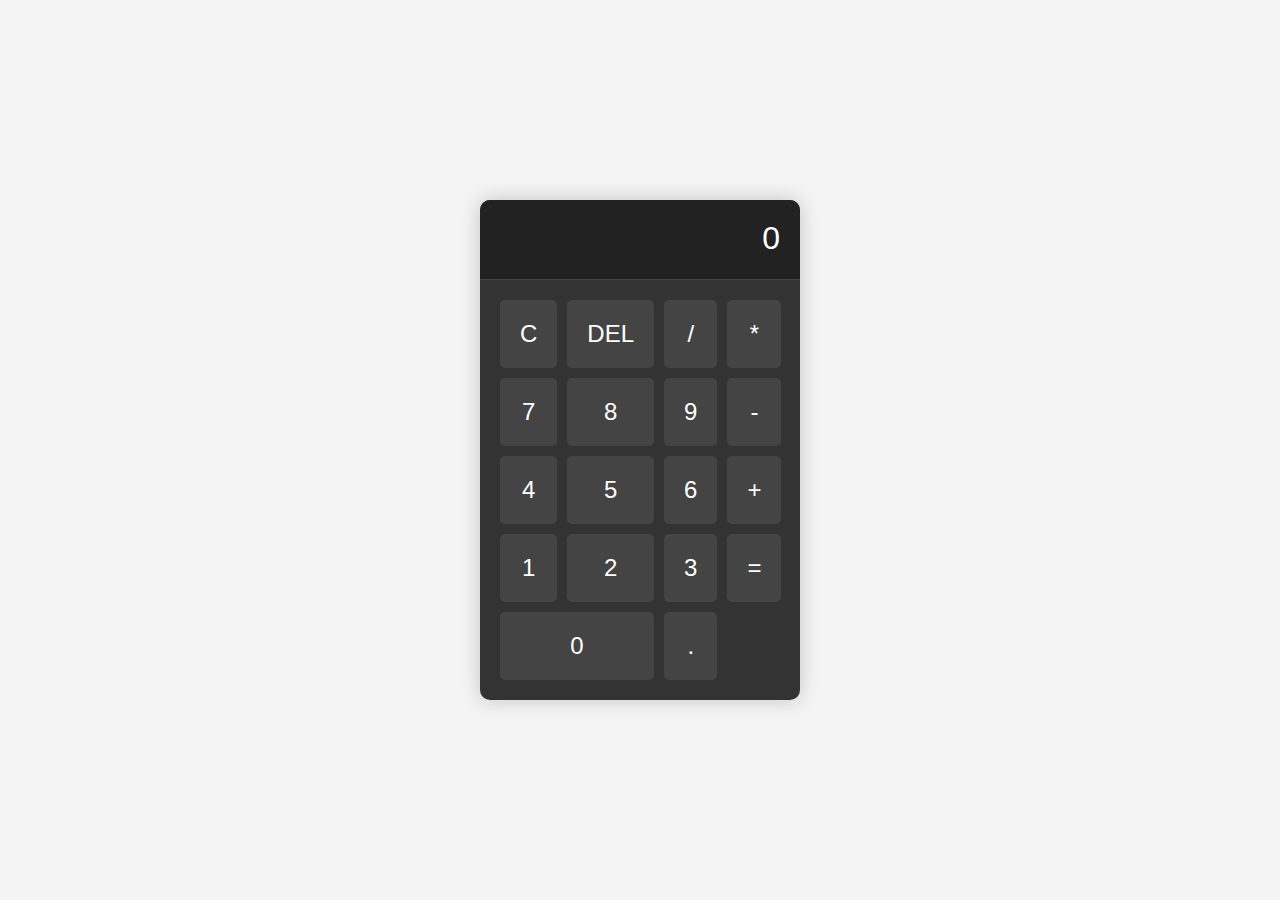
<file: CALCULATOR/index.html>
<!DOCTYPE html>
<html lang="en">
<head>
    <meta charset="UTF-8">
    <meta name="viewport" content="width=device-width, initial-scale=1.0">
    <title>Simple Calculator</title>
    <link rel="stylesheet" href="styles.css">
</head>
<body>
    <div class="calculator">
        <div id="display" class="display">0</div>
        <div class="buttons">
            <button class="btn" onclick="clearDisplay()">C</button>
            <button class="btn" onclick="deleteLast()">DEL</button>
            <button class="btn" onclick="appendOperator('/')">/</button>
            <button class="btn" onclick="appendOperator('*')">*</button>
            <button class="btn" onclick="appendNumber('7')">7</button>
            <button class="btn" onclick="appendNumber('8')">8</button>
            <button class="btn" onclick="appendNumber('9')">9</button>
            <button class="btn" onclick="appendOperator('-')">-</button>
            <button class="btn" onclick="appendNumber('4')">4</button>
            <button class="btn" onclick="appendNumber('5')">5</button>
            <button class="btn" onclick="appendNumber('6')">6</button>
            <button class="btn" onclick="appendOperator('+')">+</button>
            <button class="btn" onclick="appendNumber('1')">1</button>
            <button class="btn" onclick="appendNumber('2')">2</button>
            <button class="btn" onclick="appendNumber('3')">3</button>
            <button class="btn" onclick="calculateResult()">=</button>
            <button class="btn zero" onclick="appendNumber('0')">0</button>
            <button class="btn" onclick="appendDot()">.</button>
        </div>
    </div>
    <script src="script.js"></script>
</body>
</html>
</file>
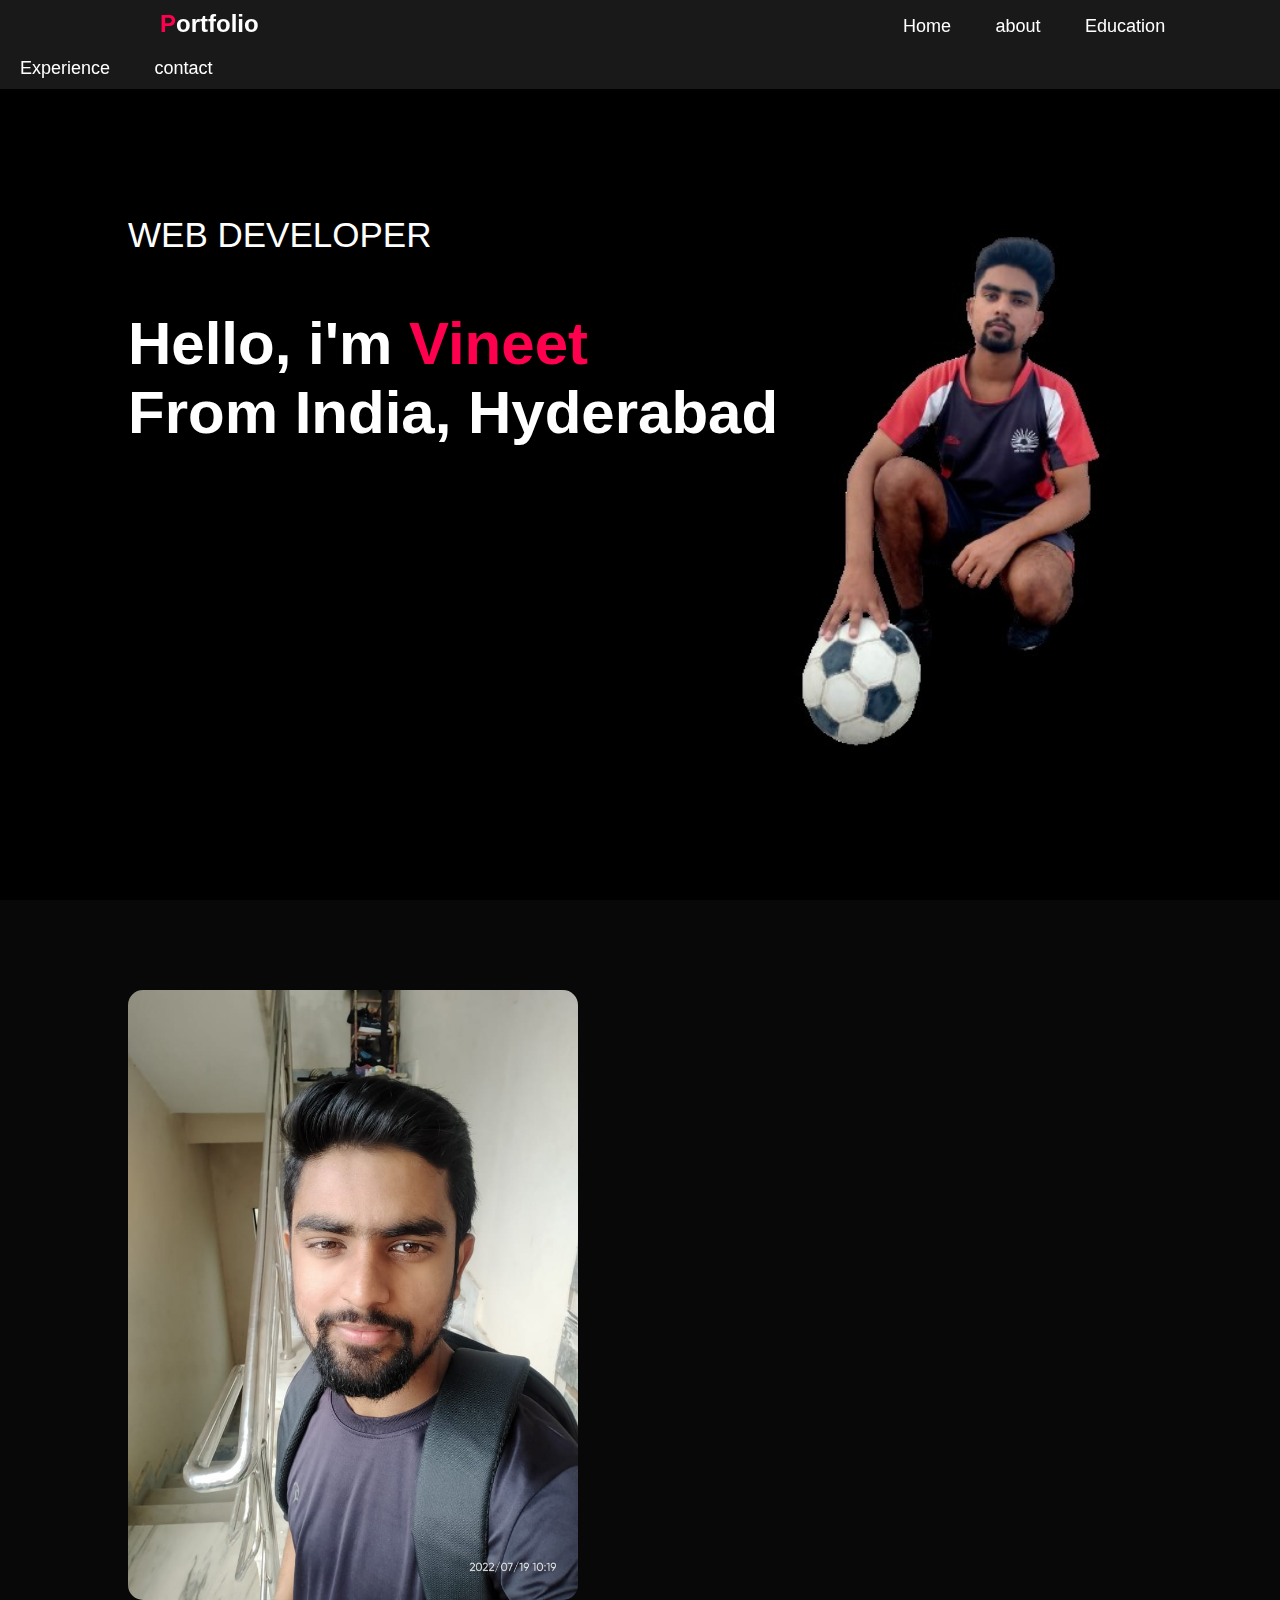
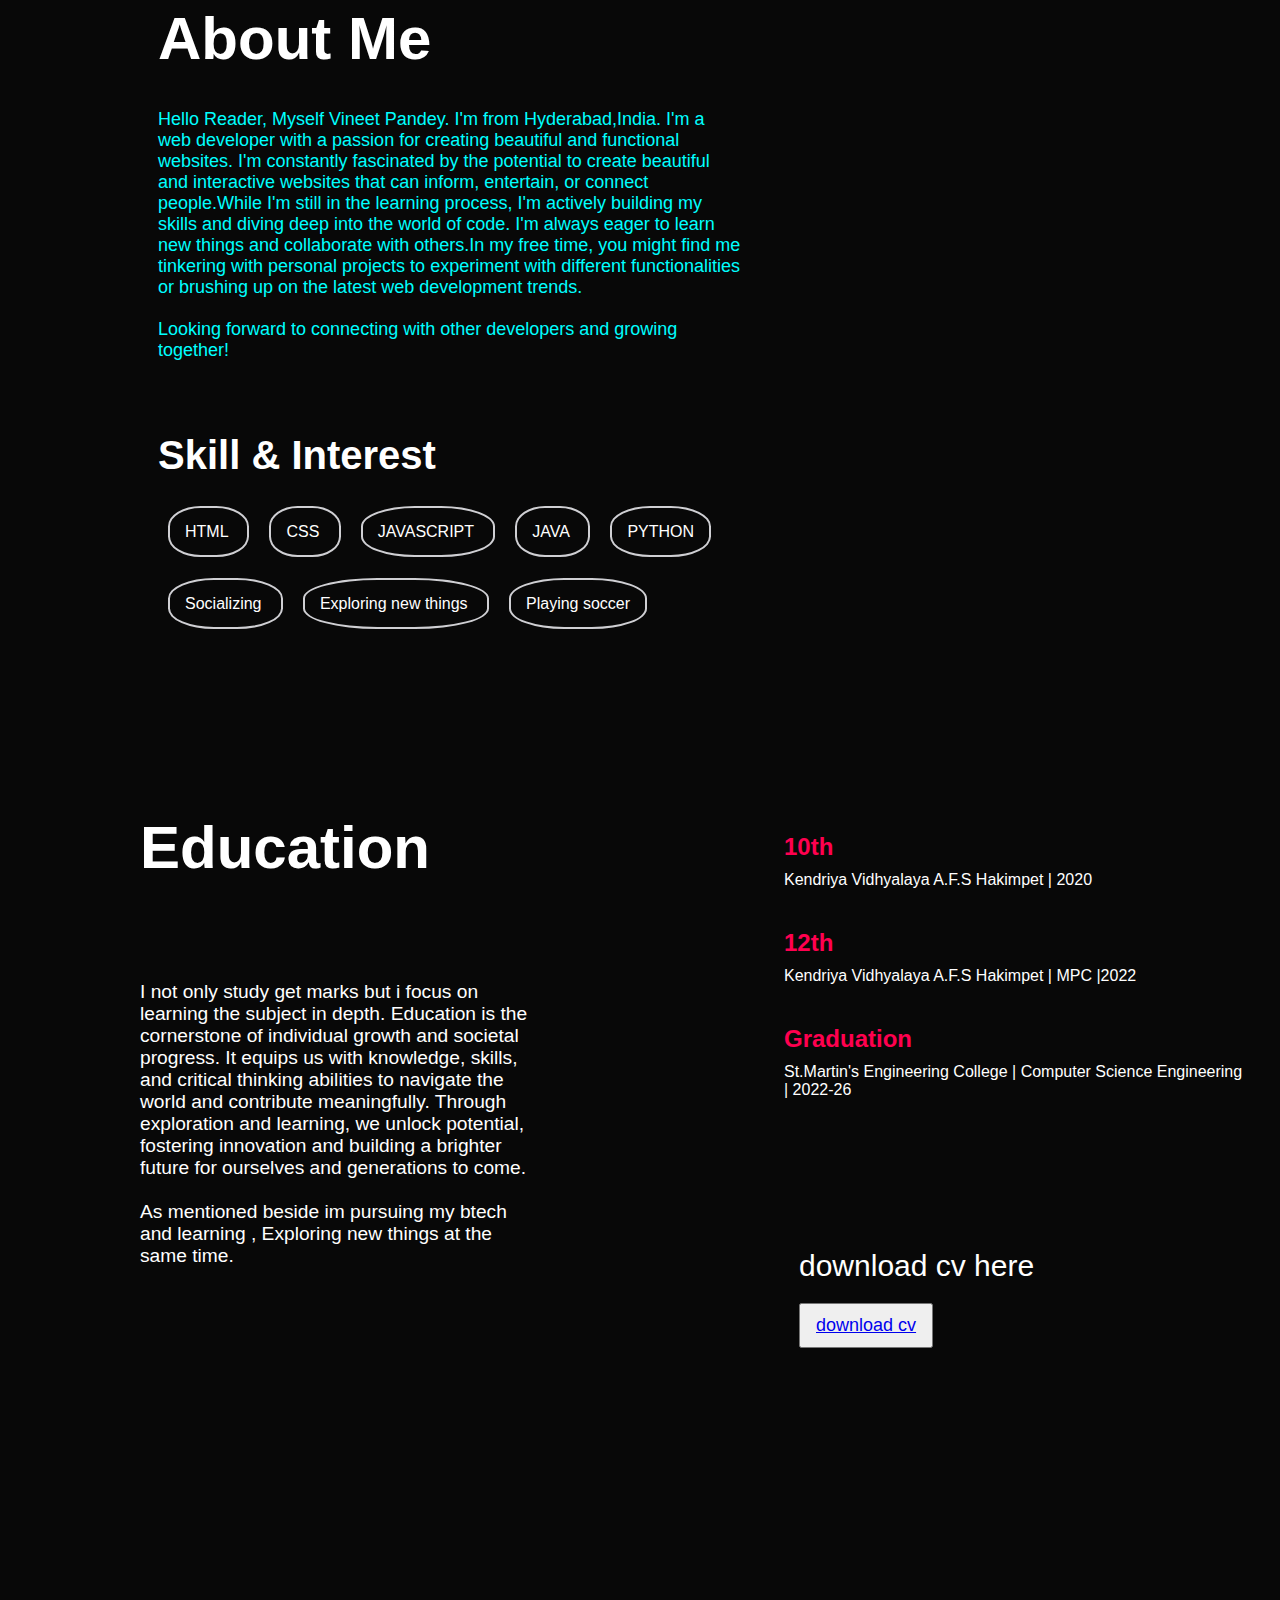
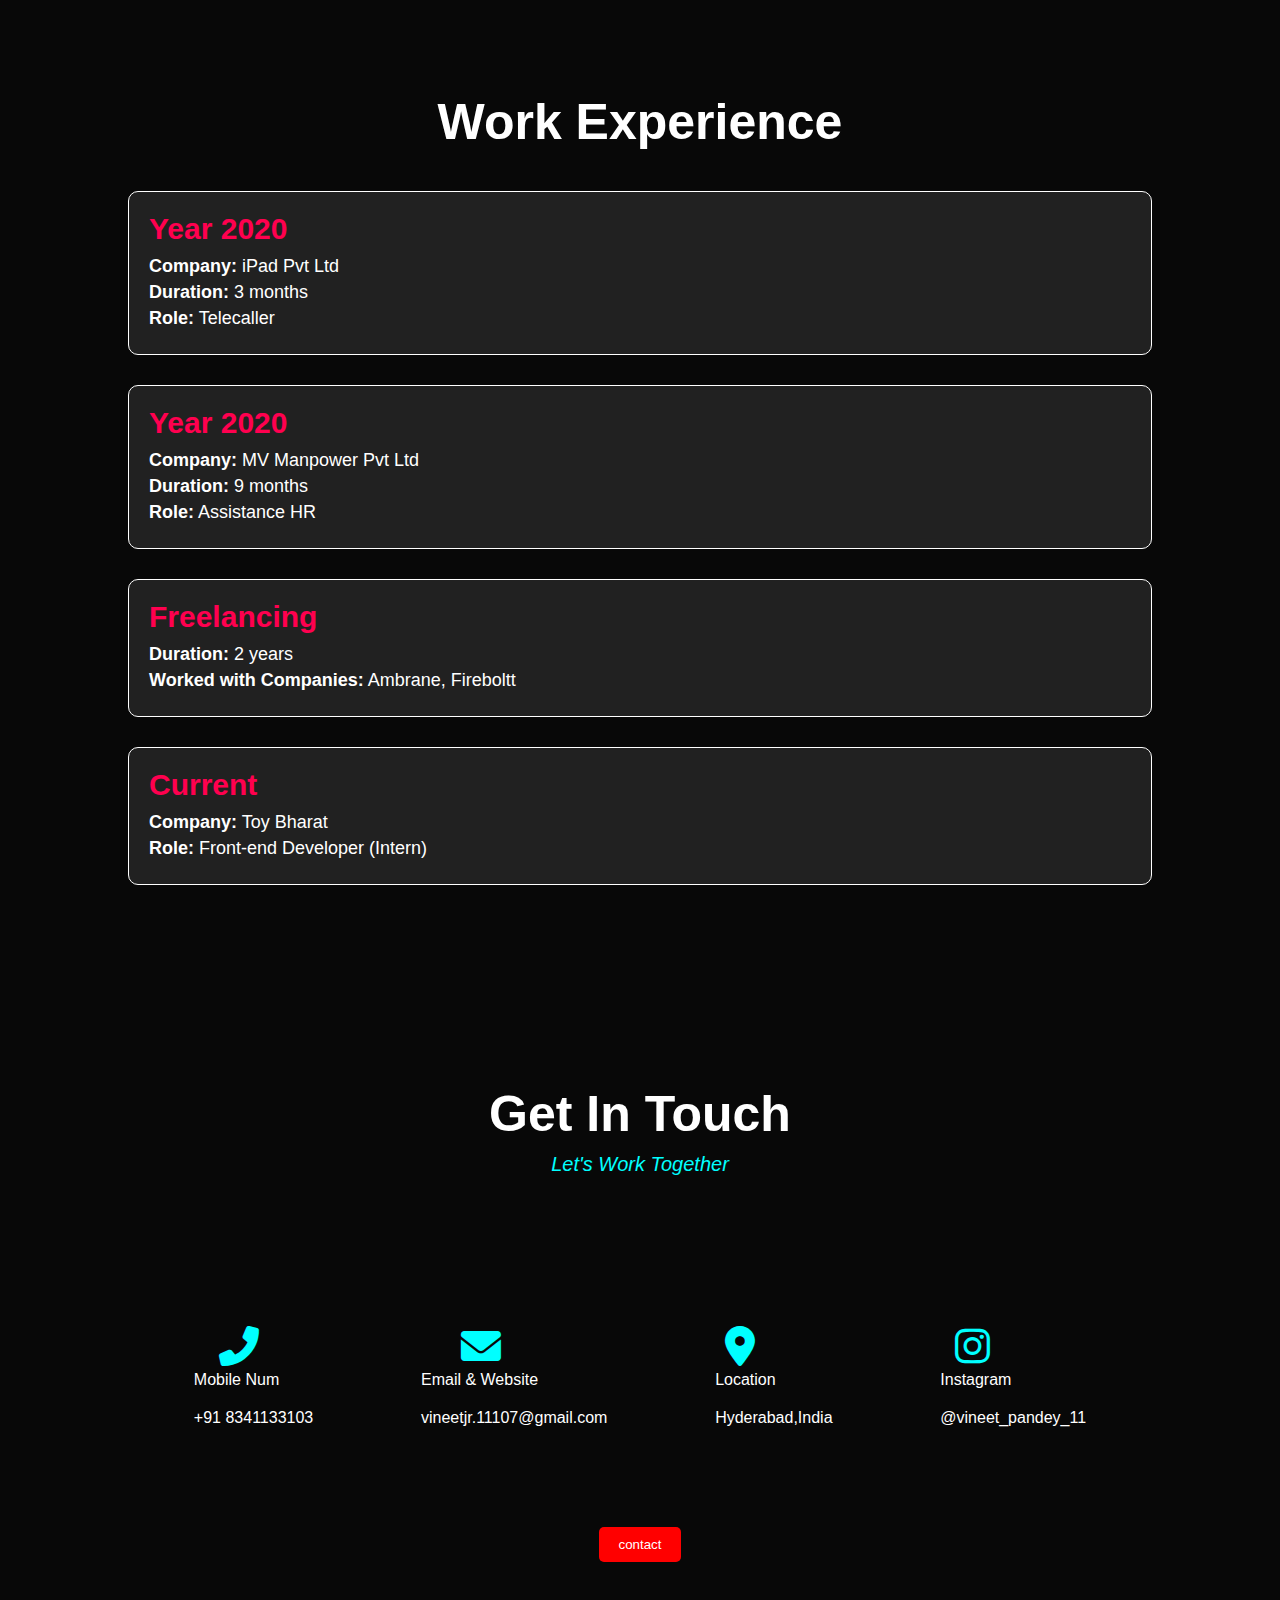
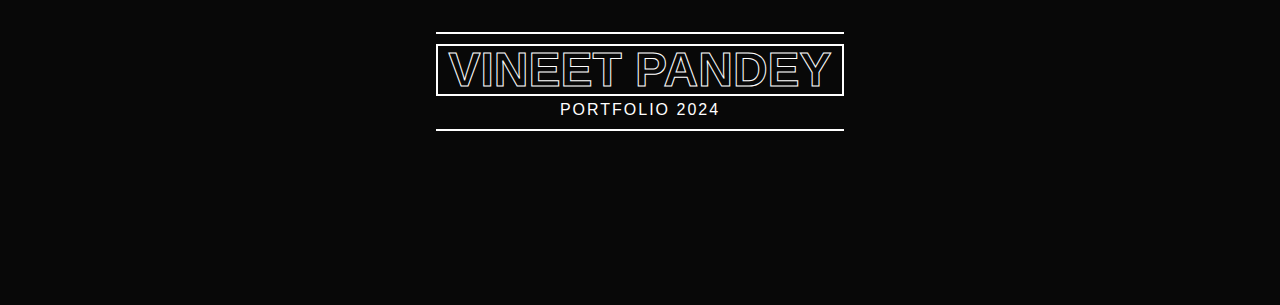
<file: PORTFOLIO/index.html>
<!DOCTYPE html>
<html lang="en">

<head>
    <meta charset="UTF-8">
    <meta name="viewport" content="width=device-width, initial-scale=1.0">
    <title>Vineet-PortFolio</title>
    <link rel="stylesheet" href="https://cdnjs.cloudflare.com/ajax/libs/font-awesome/6.0.0-beta3/css/all.min.css">
    <link rel="stylesheet" href="style.css">
</head>

<body>
    <div id="home">
        <div id="header">
            <div class="container">
                <nav id="navbar">
                    <ul>
                        <li class="header-name"><b><span>P</span>ortfolio</b></li>
                        <li><a href="#home">Home</a></li>
                        <li><a href="#about">about</a></li>
                        <li><a href="#Education">Education</a></li>
                        <li><a href="#work-experience">Experience</a></li>
                        <li><a href="#get-in-touch">contact</a></li>
                    </ul>
                </nav>
                <div class="header-text">
                    <p>WEB DEVELOPER</p><br>
                    <h1>Hello, i'm <span>Vineet</span> <br>From India, Hyderabad </h1>

                </div>
            </div>
        </div>
    </div>
    <!-- about -->

    <div id="about">
        <div class="container">
            <div class="row">
                <div class="about-col-1">
                    <img src="images/mobileview.jpeg" alt="image2" class="leftimg">
                </div>
                <div class="about-col-2">
                    <h1 class="about-me">
                        About Me
                    </h1>
                    <br>
                    <br>
                    <p>
                        Hello Reader, Myself Vineet Pandey. I'm from Hyderabad,India.
                        I'm a web developer with a passion for creating beautiful and functional websites.
                        I'm constantly fascinated by the potential to create beautiful and interactive websites
                        that can inform, entertain, or connect people.While I'm still in the learning process, I'm
                        actively building my skills and diving deep into the world of code. I'm always eager to learn
                        new things and collaborate with others.In my free time, you might find me tinkering with
                        personal projects to experiment with different functionalities or brushing up on the latest web
                        development trends.
                        <br>
                        <br>
                        Looking forward to connecting with other developers and growing together!
                    </p>
                    <br>
                    <br>
                    <br>
                    <br>
                    </p>
                    <h1 class="skill-interest">
                        Skill & Interest
                        <br>
                        <br>
                    </h1>
                    <span class="skill-interest-tags">
                        <span class="skill-interest-text"> HTML </span>

                        <span class="skill-interest-text"> CSS </span>

                        <span class="skill-interest-text"> JAVASCRIPT </span>

                        <span class="skill-interest-text"> JAVA </span>

                        <span class="skill-interest-text"> PYTHON </span>
                        <br>
                        <br>
                        <br>
                        <br>
                        <span class="skill-interest-text"> Socializing </span>
                        <span class="skill-interest-text"> Exploring new things </span>
                        <span class="skill-interest-text"> Playing soccer </span>
                    </span>

                </div>
            </div>
        </div>
    </div>

    <!-- education -->
    <div id="Education">
        <div class="container-services">
            <div class="section1">
                <h1 class="edu">
                    Education
                    <br>
                    <br>
                    <!-- <hr class="horizontal-line"> -->
                </h1>
                <p>
                    I not only study get marks but i focus on learning the subject in depth.
                    Education is the cornerstone of individual growth and societal progress.
                    It equips us with knowledge, skills, and critical thinking abilities to
                    navigate the world and contribute meaningfully. Through exploration and learning,
                    we unlock potential, fostering innovation and building a brighter future for ourselves
                    and generations to come.
                    <br>
                    <br>
                    As mentioned beside im pursuing my btech and learning , Exploring new things at the same time.
                </p>
            </div>
            <div class="section2">
                <div class="education">
                    <h2>10th </h2>
                    <p>Kendriya Vidhyalaya A.F.S Hakimpet | 2020</p>
                </div>
                <div class="education">
                    <h2>12th </h2>
                    <p>Kendriya Vidhyalaya A.F.S Hakimpet | MPC |2022</p>
                </div>
                <div class="education">
                    <h2>Graduation </h2>
                    <p>St.Martin's Engineering College | Computer Science Engineering | 2022-26</p>
                </div>
                <div class="btn">
                    <p>download cv here </p>
                    <button class="btn btn2"><a href="images/vineet_resume.pdf" download> download cv</a></button>
                </div>
            </div>
        </div>
    </div>

    <!-- experience -->
    <div id="work-experience">
        <div class="container">
            <h1 class="section-title">Work Experience</h1>
            <div class="experience">
                <h2>Year 2020</h2>
                <p><strong>Company:</strong> iPad Pvt Ltd</p>
                <p><strong>Duration:</strong> 3 months</p>
                <p><strong>Role:</strong> Telecaller</p>
            </div>
            <div class="experience">
                <h2>Year 2020</h2>
                <p><strong>Company:</strong> MV Manpower Pvt Ltd</p>
                <p><strong>Duration:</strong> 9 months</p>
                <p><strong>Role:</strong> Assistance HR</p>
            </div>
            <div class="experience">
                <h2>Freelancing</h2>
                <p><strong>Duration:</strong> 2 years</p>
                <p><strong>Worked with Companies:</strong> Ambrane, Fireboltt</p>
            </div>
            <div class="experience">
                <h2>Current</h2>
                <p><strong>Company:</strong> Toy Bharat</p>
                <p><strong>Role:</strong> Front-end Developer (Intern)</p>
            </div>
        </div>
    </div>


    <!-- get in touch  -->
    <div id="get-in-touch">
        <div class="section-top">
            <h1>Get In Touch</h1>
            <p>
                <i>Let's Work Together</i>
            </p>
        </div>
        <div class="section-middle sec-mid">
            <div class="phone-mobile">
                <i class="fas fa-phone-alt"></i>
                <p>Mobile Num</p>
                <p>+91 8341133103</p>
            </div>

            <div class="Email-Website sec-mid">
                <i class="fas fa-envelope"></i>
                <p>Email & Website</p>
                <p>vineetjr.11107@gmail.com</p>
            </div>
            <div class="Address sec-mid">
                <i class="fas fa-map-marker-alt"></i>
                <p>Location</p>
                <p>Hyderabad,India</p>
            </div>
            <div class="Instagram sec-mid">
                <i class="fab fa-instagram"></i>
                <p>Instagram</p>
                <p>@vineet_pandey_11</p>
            </div>
        </div>
        <div class="contact-section">
            <div class="contact-button-container">
                <button class="contact-button" onclick="openNewPage()">contact</button>
            </div>
            <div class="section-bottom">
                <div class="line"></div>
                <h1>VINEET PANDEY</h1>
                <p>PORTFOLIO 2024</p>
                <div class="line"></div>
            </div>

        </div>
    </div>
    </div>
    <script src="logics.js"></script>
</body>

</html>
</file>
<file: CALCULATOR/styles.css>
body {
    font-family: 'Arial', sans-serif;
    display: flex;
    justify-content: center;
    align-items: center;
    height: 100vh;
    margin: 0;
    background-color: #f4f4f4;
}

.calculator {
    width: 320px;
    background-color: #333;
    border-radius: 10px;
    box-shadow: 0px 0px 20px rgba(0, 0, 0, 0.2);
    overflow: hidden;
}

.display {
    background-color: #222;
    color: white;
    font-size: 2em;
    text-align: right;
    padding: 20px;
    box-sizing: border-box;
    border-bottom: 1px solid #444;
    height: 80px;
}

.buttons {
    display: grid;
    grid-template-columns: repeat(4, 1fr);
    gap: 10px;
    padding: 20px;
    box-sizing: border-box;
}

.btn {
    background-color: #444;
    color: white;
    border: none;
    font-size: 1.5em;
    padding: 20px;
    cursor: pointer;
    border-radius: 5px;
    transition: background-color 0.3s;
}

.btn:hover {
    background-color: #555;
}

.zero {
    grid-column: span 2;
}

.btn:active {
    background-color: #666;
}
</file>
<file: PORTFOLIO/style.css>
*{
    margin: 0;
    padding: 0;
    font-family: 'poppins', sans-serif;
    box-sizing: border-box;
}
body{
    background:#080808;
    color: #fff;
}
html{
    scroll-behavior: smooth;
}

.header-name{
    padding-left: 140px;
    padding-right: 600px;                /*unneccesry padding again*/
    padding-top: 0;
    padding-bottom: 0;
    font-size: 1.5em;
    font-weight: 600;
}

.header-name span{
    color: #ff004f;
}
#navbar {
    position: fixed;
    top: 0;
    left: 0;
    width: 100%;
    background-color: rgba(92, 89, 89, 0.285);  /*background color as needed*/
    z-index: 1000;
}
#header{
    width: 100%;
    height: 100vh;
    background-image: url(images/Untitled.png);
    background-size: cover;
    background-position: center;
}
.container{
    padding: 10px 10%;
}
nav{
    display: flex;
    align-items: center;
    justify-content: space-between;
    flex-wrap: wrap;
}
.logo{
    width: 140px;

}
nav ul li{
    display: inline-block;
    list-style: none;
    margin: 10px 20px;
}
nav ul li a{
    color: #fff;
    text-decoration: none;
    font-size: 18px;
    position: relative;

}
nav ul li a::after{
    content: '';
    width: 0%;
    height: 3px;
    background-color: #ff004f;
    position: absolute;
    left: 0;
    bottom: -6px;

}
nav ul li a:hover::after{
    width: 100%;
    transition: 0.5s;
}

.header-text{
    margin-top: 20%;
    font-size: 30px;

}
.header-text h1{
    font-size: 60px;
    margin-top: 20px;
    color: #fff;
}
.header-text p{
    font-size: 35px;
    color: #fff;

}
.header-text h1 span{
    color: #ff004f;
}

/* about  */

#about{
    padding: 80px 0;
    color: aqua;
}
.row{
    display: flex;
    justify-content: space-between;
    flex-wrap: wrap;
}

.leftimg{
    width: 450px;
    height: 610px;
    border-radius: 15px;
}
.about-col-1{
    flex-basis: 35%;

}
.about-col-2{
    flex-basis: 60%;
    padding-left: 30px;
}

.about-me{
    font-size: 60px;
    font-weight: 600;
    color: #fff;
}
.about-col-2 p{
    font-size: large;
}




.skill-interest{
    color: #fff;
    font-size: 40px;
}

.skill-interest-text{
    border: 2px solid rgb(207, 207, 211);
    border-radius: 40%;
    color: #fff;
    padding: 15px 15px;
    display: inline;
    margin: 10px ;
}

/* education */

#Education{
    height: 100vh;
    padding-top: 80px;
}
.container-services{
    padding: 30px 30px 0px 140px;
}

/* .horizontal-line 
    /* border: none; 
    /* height: 4px; 
    /* background-color: #3525b3; 
    /* width: 50%;
 */

.container-services{
    display: flex;
    justify-content: space-between;
    flex-wrap: wrap;
}

.section1{
    flex-basis: 35%;
}

.section1 p{
    font-size:larger;
}

.edu{
    padding: 0px 0px 30px 0px;
    font-size: 60px;
}

.section2{
    flex-basis: 60%;
    padding-left: 200px;
    padding-top: 20px;
}

.education{
    margin-bottom: 20px;
}
.education h2{
    margin-bottom: 10px;
    font-weight: 600;
    color: #ff004f;
}
.education p{
    margin-bottom: 40px;
    color:#fff;
}
/* experience */

#work-experience {
    padding: 80px 0;
}
.section-title {
    font-size: 50px;
    font-weight: 600;
    color: #fff;
    text-align: center;
    margin-bottom: 40px;
}
.experience {
    margin-bottom: 30px;
    padding: 20px;
    border: 1px solid #fff;
    border-radius: 10px;
    background-color: rgba(255, 255, 255, 0.1);
}
.experience h2 {
    font-size: 30px;
    margin-bottom: 10px;
    color: #ff004f;
}
.experience p {
    font-size: 18px;
    margin-bottom:5px;
}

.btn{
    padding: 10px 15px;
    font-weight: 100;
    font-size: large;
}
.btn p{
    margin: 100px 20px 20px 0;
    font-size: 30px;

}
.btn2 :hover{
    background-color: #ff004f;
    cursor:pointer;
    color: #080808;
}

/* get in touch */

#get-in-touch{
    height: 100vh;
    padding-top: 80px;
}
.section-top{
    text-align: center;
    color: aqua;
    margin-bottom: 130px;
}
.section-top h1{
    color: #fff;
    margin: 0px 10px 10px 10px;
    width: 600;
    font-size: 50px;
}
.section-top p{
    /*   unnecessary padding added                    ---------*/
    padding-bottom: 20px;
    font-size: 20px;
}
.section-middle{
    display: flex;
    justify-content: space-around;
    padding-left: 140px;
    padding-right: 140px;
}

.phone-mobile i{
    font-size: 40px;
    color: aqua;
    cursor: pointer;
    padding-left: 25px;
    padding-bottom: 5px;
}

.Email-Website i{
    font-size: 40px;
    color: aqua;
    cursor: pointer;
    padding-left: 40px;
    padding-bottom: 5px;
}


.Address i{
    font-size: 40px;
    color: aqua;
    cursor: pointer;
    padding-left: 10px;
    padding-bottom: 5px;
}


.Instagram i{
    font-size: 40px;
    color: aqua;
    cursor: pointer;
    padding-left: 15px;
    padding-bottom: 5px;
}

.sec-mid p{
    margin: 0px 0px 20px 0px;

}

.section-bottom {
    margin-top: 60px;
    text-align: center;
    position: relative;
    color: #fff;
}

.section-bottom .line {
    width: 100%;
    height: 2px;
    background-color: #fff;
    margin: 10px 0px;
}

.section-bottom h1 {
    font-size: 3em;
    font-weight: bold;
    margin: 0;
    padding: 0px 10px;
    border: 2px solid #fff;
    display: inline-block;
    line-height: 1;
    color: transparent;
    -webkit-text-stroke: 1px #fff;
}

.section-bottom p {
    font-size: 1em;
    margin: 5px 0;
    letter-spacing: 2px;
}
/* button */

.contact-section {
    display: flex;
    flex-direction: column;
    align-items: center;
    justify-content: center;
    /* height: 100vh; */
    margin-top: 80px;
    margin-bottom: 0;
}

.contact-button-container {
    display: flex;
    justify-content: center;
    align-items: center;
    /* margin: 20px; */
}

.contact-button {
    background-color: red;
    color: white;
    border: none;
    padding: 10px 20px;
    cursor: pointer;
    border-radius: 5px;
}

.contact-button:hover {
    background-color: darkred;
}
</file>
